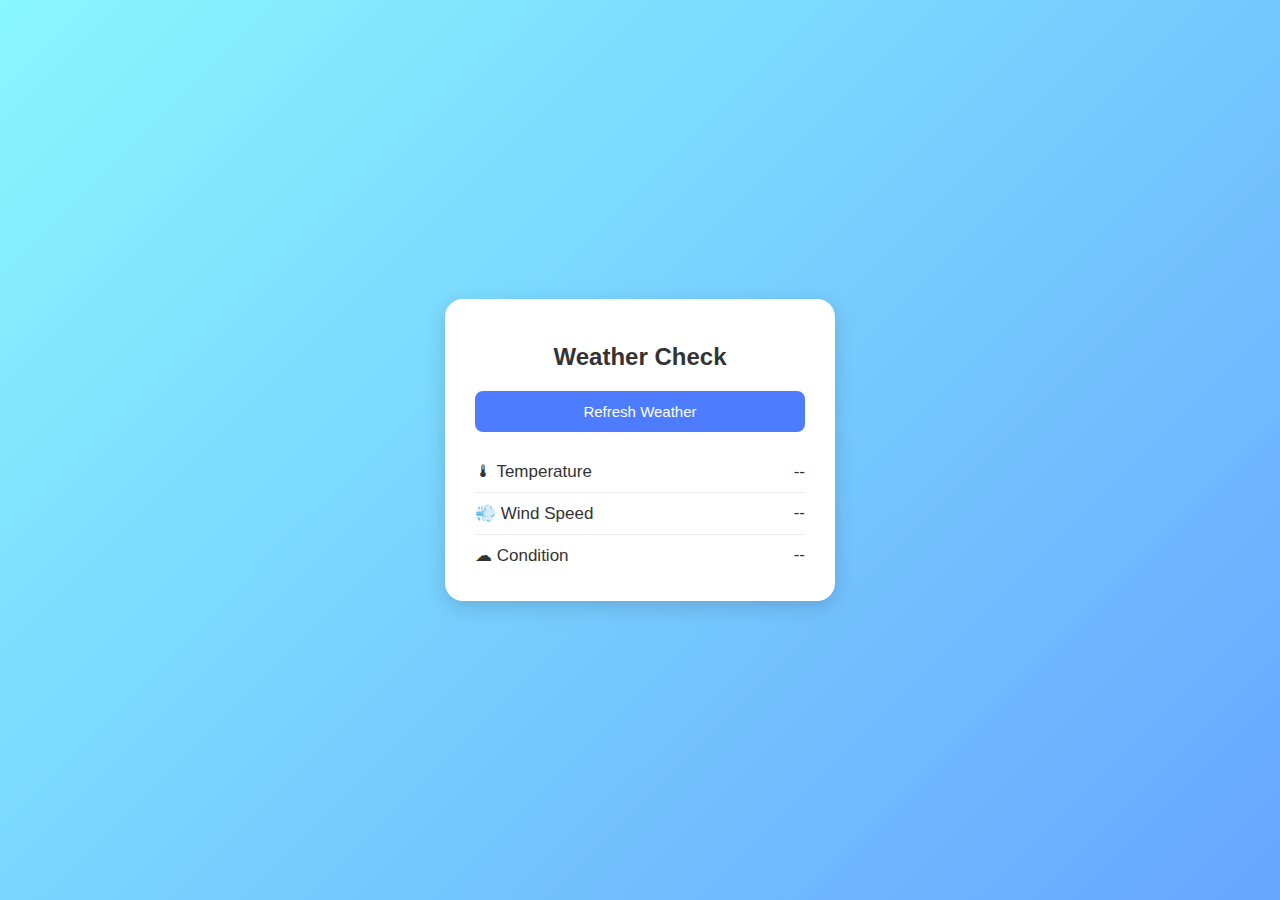
<file: Assignment-1/index.html>
<!DOCTYPE html>
<html lang="en">
<head>
  <meta charset="UTF-8" />
  <meta name="viewport" content="width=device-width, initial-scale=1.0" />
  <title>Weather App</title>
  <link rel="stylesheet" href="style.css" />
</head>

<body>
  <div class="card">
    <h2>Weather Check</h2>

    <button id="btn">Refresh Weather</button>

    <div id="result" class="info">
      <div class="row">
        <span>🌡 Temperature</span>
        <span id="temp">--</span> 
      </div>

      <div class="row">
        <span>💨 Wind Speed</span>
        <span id="wind">--</span>
      </div>

      <div class="row">
        <span>☁ Condition</span>
        <span id="code">--</span>
      </div>
    </div>
  </div>

  <script src="script.js"></script>
</body>
</html>
</file>
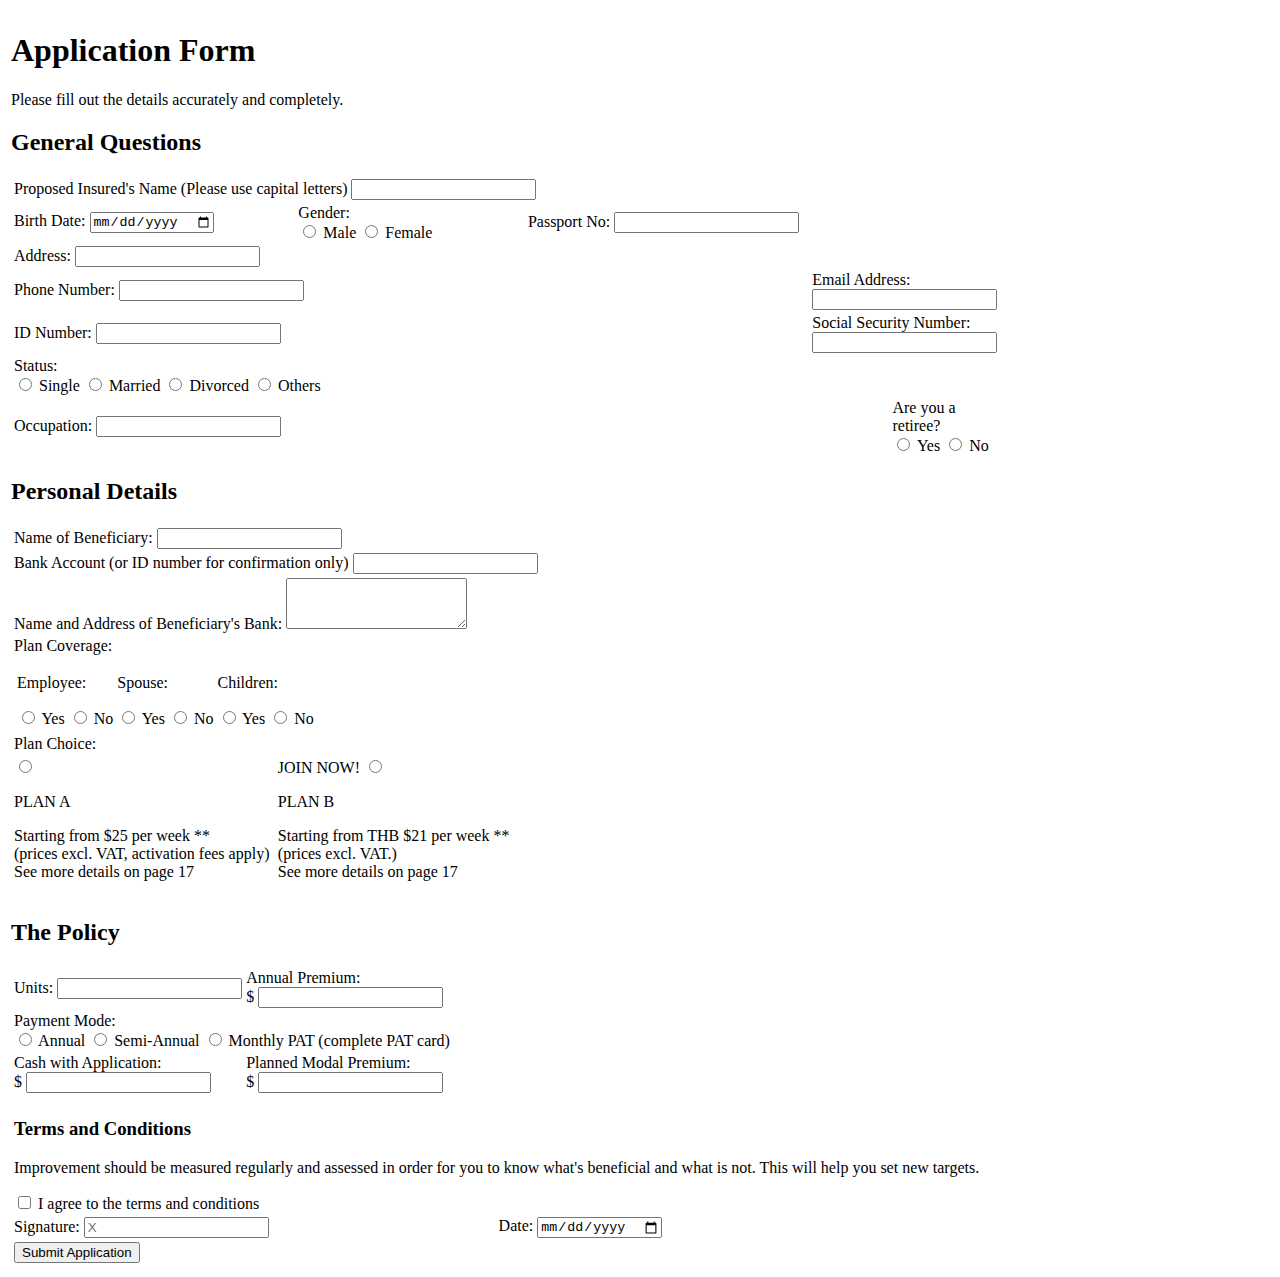
<file: Tasks/Task 1 - Application Form/Abhiraj Singh - G30 FSD/index.html>
<!DOCTYPE html>
<html lang="en">
  <head>
    <meta charset="UTF-8" />
    <meta name="viewport" content="width=device-width, initial-scale=1.0" />
    <title>Application Form - Table Layout</title>

    <link
      href="https://fonts.googleapis.com/css2?family=Inter:wght@400;500;600;700&display=swap"
      rel="stylesheet"
    />
  </head>
  <body>
    <!-- Main Form Container -->
    <table class="form-container">
      <tr>
        <td>
          <!-- Form Header -->
          <div class="form-header">
            <h1>Application Form</h1>
            <p>Please fill out the details accurately and completely.</p>
          </div>

          <form action="#" method="POST">
            <!-- Section 1: General Questions -->
            <div class="section-header">
              <h2>General Questions</h2>
            </div>
            <table class="form-section">
              <!-- Row 1: Name -->
              <tr>
                <td colspan="6">
                  <label for="name"
                    >Proposed Insured's Name
                    <span>(Please use capital letters)</span></label
                  >
                  <input type="text" id="name" name="name" />
                </td>
              </tr>
              <!-- Row 2: DOB, Gender, Passport -->
              <tr>
                <td style="width: 33.33%">
                  <label for="dob">Birth Date:</label>
                  <input type="date" id="dob" name="dob" />
                </td>
                <td style="width: 33.33%; padding-left: 20px">
                  <label class="label">Gender:</label>
                  <div class="radio-group">
                    <label>
                      <input type="radio" name="gender" value="male" />
                      Male
                    </label>
                    <label>
                      <input type="radio" name="gender" value="female" />
                      Female
                    </label>
                  </div>
                </td>
                <td style="width: 33.33%">
                  <label for="passport">Passport No:</label>
                  <input type="text" id="passport" name="passport" />
                </td>
              </tr>
              <!-- Row 3: Address -->
              <tr>
                <td colspan="6">
                  <label for="address">Address:</label>
                  <input type="text" id="address" name="address" />
                </td>
              </tr>
              <!-- Row 4: Phone, Email -->
              <tr>
                <td colspan="3" style="width: 50%">
                  <label for="phone">Phone Number:</label>
                  <input type="tel" id="phone" name="phone" />
                </td>
                <td colspan="3" style="width: 50%">
                  <label for="email">Email Address:</label>
                  <input type="email" id="email" name="email" />
                </td>
              </tr>
              <!-- Row 5: ID, SSN -->
              <tr>
                <td colspan="3" style="width: 50%">
                  <label for="id_number">ID Number:</label>
                  <input type="text" id="id_number" name="id_number" />
                </td>
                <td colspan="3" style="width: 50%">
                  <label for="ssn">Social Security Number:</label>
                  <input type="text" id="ssn" name="ssn" />
                </td>
              </tr>
              <!-- Row 6: Status -->
              <tr>
                <td colspan="6">
                  <label class="label">Status:</label>
                  <div class="radio-group">
                    <label>
                      <input type="radio" name="status" value="single" />
                      Single
                    </label>
                    <label>
                      <input type="radio" name="status" value="married" />
                      Married
                    </label>
                    <label>
                      <input type="radio" name="status" value="divorced" />
                      Divorced
                    </label>
                    <label>
                      <input type="radio" name="status" value="others" />
                      Others
                    </label>
                  </div>
                </td>
              </tr>
              <!-- Row 7: Occupation, Retiree -->
              <tr>
                <td colspan="4" style="width: 66.66%">
                  <label for="occupation">Occupation:</label>
                  <input type="text" id="occupation" name="occupation" />
                </td>
                <td colspan="2" style="width: 33.33%; padding-left: 20px">
                  <label class="label">Are you a retiree?</label>
                  <div class="radio-group">
                    <label>
                      <input type="radio" name="retiree" value="yes" />
                      Yes
                    </label>
                    <label>
                      <input type="radio" name="retiree" value="no" />
                      No
                    </label>
                  </div>
                </td>
              </tr>
            </table>

            <!-- Section 2: Personal Details -->
            <div class="section-header">
              <h2>Personal Details</h2>
            </div>
            <table class="form-section">
              <!-- Row 1: Beneficiary Name -->
              <tr>
                <td colspan="2">
                  <label for="beneficiary_name">Name of Beneficiary:</label>
                  <input
                    type="text"
                    id="beneficiary_name"
                    name="beneficiary_name"
                  />
                </td>
              </tr>
              <!-- Row 2: Bank Account -->
              <tr>
                <td colspan="2">
                  <label for="bank_account"
                    >Bank Account
                    <span>(or ID number for confirmation only)</span></label
                  >
                  <input
                    type="text"
                    id="bank_account"
                    name="bank_account"
                  />
                </td>
              </tr>
              <!-- Row 3: Bank Address -->
              <tr>
                <td colspan="2">
                  <label for="bank_address"
                    >Name and Address of Beneficiary's Bank:</label
                  >
                  <textarea
                    id="bank_address"
                    name="bank_address"
                    rows="3"
                  ></textarea>
                </td>
              </tr>
              <!-- Row 4: Plan Coverage -->
              <tr>
                <td colspan="2">
                  <label class="label">Plan Coverage:</label>
                  <table class="coverage-table">
                    <tr>
                      <td style="width: 33.33%">
                        <p class="label">Employee:</p>
                        <div class="radio-group">
                          <label>
                            <input
                              type="radio"
                              name="coverage_employee"
                              value="yes"
                            />
                            Yes
                          </label>
                          <label>
                            <input
                              type="radio"
                              name="coverage_employee"
                              value="no"
                            />
                            No
                          </label>
                        </div>
                      </td>
                      <td style="width: 33.33%">
                        <p class="label">Spouse:</p>
                        <div class="radio-group">
                          <label>
                            <input
                              type="radio"
                              name="coverage_spouse"
                              value="yes"
                            />
                            Yes
                          </label>
                          <label>
                            <input
                              type="radio"
                              name="coverage_spouse"
                              value="no"
                            />
                            No
                          </label>
                        </div>
                      </td>
                      <td style="width: 33.33%">
                        <p class="label">Children:</p>
                        <div class="radio-group">
                          <label>
                            <input
                              type="radio"
                              name="coverage_children"
                              value="yes"
                            />
                            Yes
                          </label>
                          <label>
                            <input
                              type="radio"
                              name="coverage_children"
                              value="no"
                            />
                            No
                          </label>
                        </div>
                      </td>
                    </tr>
                  </table>
                </td>
              </tr>
              <!-- Row 5: Plan Choice -->
              <tr>
                <td colspan="2">
                  <label class="label">Plan Choice:</label>
                </td>
              </tr>
              <tr>
                <td style="width: 50%">
                  <label class="plan-card">
                    <input type="radio" name="plan_choice" value="A" />
                    <div class="plan-card-content">
                      <p class="plan-card-title">PLAN A</p>
                      <p class="plan-card-details">
                        Starting from $25 per week ** <br />
                        (prices excl. VAT, activation fees apply) <br />
                        See more details on page 17
                      </p>
                    </div>
                  </label>
                </td>
                <td style="width: 50%">
                  <label class="plan-card">
                    <span class="plan-card-join">JOIN NOW!</span>
                    <input type="radio" name="plan_choice" value="B" />
                    <div class="plan-card-content">
                      <p class="plan-card-title">PLAN B</p>
                      <p class="plan-card-details">
                        Starting from THB $21 per week ** <br />
                        (prices excl. VAT.) <br />
                        See more details on page 17
                      </p>
                    </div>
                  </label>
                </td>
              </tr>
            </table>

            <!-- Section 3: The Policy -->
            <div class="section-header">
              <h2>The Policy</h2>
            </div>
            <table class="form-section">
              <!-- Row 1: Units, Annual Premium -->
              <tr>
                <td style="width: 50%">
                  <label for="units">Units:</label>
                  <input type="text" id="units" name="units" />
                </td>
                <td style="width: 50%">
                  <label for="annual_premium">Annual Premium:</label>
                  <div class="currency-input">
                    <span class="currency-symbol">$</span>
                    <input
                      type="text"
                      id="annual_premium"
                      name="annual_premium"
                    />
                  </div>
                </td>
              </tr>
              <!-- Row 2: Payment Mode -->
              <tr>
                <td colspan="2">
                  <label class="label">Payment Mode:</label>
                  <div class="radio-group">
                    <label>
                      <input type="radio" name="payment_mode" value="annual" />
                      Annual
                    </label>
                    <label>
                      <input
                        type="radio"
                        name="payment_mode"
                        value="semi-annual"
                      />
                      Semi-Annual
                    </label>
                    <label>
                      <input
                        type="radio"
                        name="payment_mode"
                        value="monthly-pat"
                      />
                      Monthly PAT (complete PAT card)
                    </label>
                  </div>
                </td>
              </tr>
              <!-- Row 3: Cash, Modal Premium -->
              <tr>
                <td style="width: 50%">
                  <label for="cash_application">Cash with Application:</label>
                  <div class="currency-input">
                    <span class="currency-symbol">$</span>
                    <input
                      type="text"
                      id="cash_application"
                      name="cash_application"
                    />
                  </div>
                </td>
                <td style="width: 50%">
                  <label for="modal_premium">Planned Modal Premium:</label>
                  <div class="currency-input">
                    <span class="currency-symbol">$</span>
                    <input
                      type="text"
                      id="modal_premium"
                      name="modal_premium"
                    />
                  </div>
                </td>
              </tr>
            </table>

            <!-- Section 4: Terms and Signature -->
            <table class="form-section">
              <!-- Row 1: Terms -->
              <tr>
                <td colspan="2">
                  <div class="terms-box">
                    <h3>Terms and Conditions</h3>
                    <p>
                      Improvement should be measured regularly and assessed in
                      order for you to know what's beneficial and what is not.
                      This will help you set new targets.
                    </p>
                    <div class="terms-agree">
                      <label>
                        <input
                          type="checkbox"
                          id="terms"
                          name="terms"
                        />
                        I agree to the terms and conditions
                      </label>
                    </div>
                  </div>
                </td>
              </tr>
              <!-- Row 2: Signature, Date -->
              <tr>
                <td style="width: 50%">
                  <label for="signature">Signature:</label>
                  <input
                    type="text"
                    id="signature"
                    name="signature"
                    placeholder="X"
                    class="signature"
                  />
                </td>
                <td style="width: 50%">
                  <label for="sig_date">Date:</label>
                  <input type="date" id="sig_date" name="sig_date" />
                </td>
              </tr>
              <!-- Row 3: Submit -->
              <tr>
                <td colspan="2" class="submit-cell">
                  <button type="submit" class="submit-button">
                    Submit Application
                  </button>
                </td>
              </tr>
            </table>
          </form>
        </td>
      </tr>
    </table>
  </body>
</html>
</file>
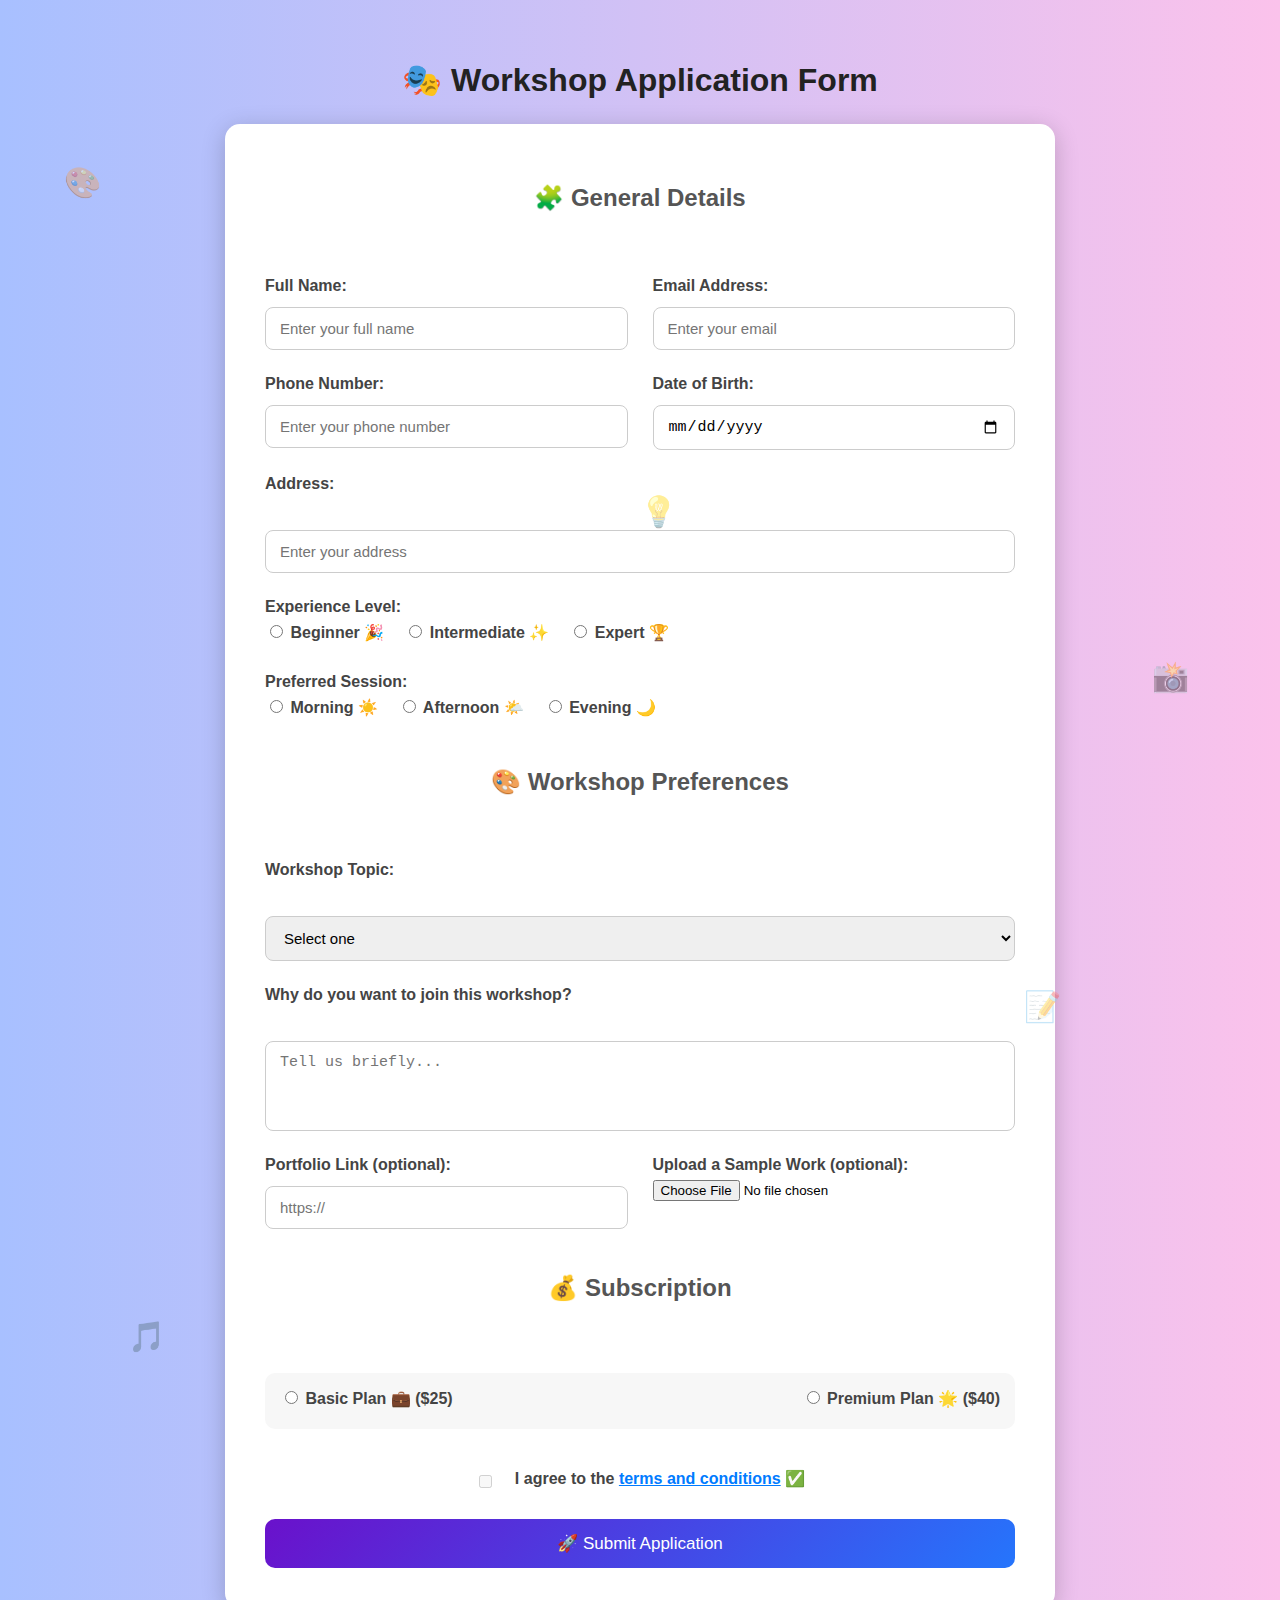
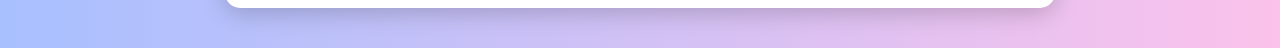
<file: Tasks/Task 1 - Application Form/chandu -G30 FSD/index.html>
<!DOCTYPE html>
<html lang="en">

<head>
    <meta charset="UTF-8">
    <meta name="viewport" content="width=device-width, initial-scale=1.0">
    <title>Creative Workshop Application</title>
    <link rel="stylesheet" href="style.css">
</head>

<body>

    <div class="floating-icons">
        <span>🎨</span>
        <span>📸</span>
        <span>🎵</span>
        <span>📝</span>
        <span>💡</span>
    </div>

    <h1>🎭 Workshop Application Form</h1>

    <form action="submit.html" method="get" class="application-form">

        <h2>🧩 General Details</h2>
        <div class="grid-two">
            <div>
                <label>Full Name:</label>
                <input type="text" placeholder="Enter your full name" required>
            </div>
            <div>
                <label>Email Address:</label>
                <input type="email" placeholder="Enter your email" required>
            </div>
        </div>

        <div class="grid-two">
            <div>
                <label>Phone Number:</label>
                <input type="text" placeholder="Enter your phone number" required>
            </div>
            <div>
                <label>Date of Birth:</label>
                <input type="date" required>
            </div>
        </div>

        <label>Address:</label>
        <input type="text" placeholder="Enter your address" required>

        <div class="grid-vertical">
            <div>
                <label>Experience Level:</label>
                <div class="flex-row">
                    <label><input type="radio" name="level"> Beginner 🎉</label>
                    <label><input type="radio" name="level"> Intermediate ✨</label>
                    <label><input type="radio" name="level"> Expert 🏆</label>
                </div>
            </div>

            <div>
                <label>Preferred Session:</label>
                <div class="flex-row">
                    <label><input type="radio" name="session"> Morning ☀️</label>
                    <label><input type="radio" name="session"> Afternoon 🌤️</label>
                    <label><input type="radio" name="session"> Evening 🌙</label>
                </div>
            </div>
        </div>

        <h2>🎨 Workshop Preferences</h2>
        <label>Workshop Topic:</label>
        <select required>
            <option>Select one</option>
            <option>Painting & Illustration</option>
            <option>Photography</option>
            <option>Creative Writing</option>
            <option>Digital Art</option>
            <option>Music & Sound Design</option>
        </select>

        <label>Why do you want to join this workshop?</label>
        <textarea placeholder="Tell us briefly..." required></textarea>

        <div class="grid-two">
            <div>
                <label>Portfolio Link (optional):</label>
                <input type="text" placeholder="https://">
            </div>
            <div>
                <label>Upload a Sample Work (optional):</label>
                <input type="file">
            </div>
        </div>

        <h2>💰 Subscription</h2>
        <div class="flex-row plan">
            <label><input type="radio" name="plan"> Basic Plan 💼 ($25)</label>
            <label><input type="radio" name="plan"> Premium Plan 🌟 ($40)</label>
        </div>

        <div class="flex-row agree">
            <input type="checkbox" id="agree" disabled>
            <label>I agree to the <a id="openModal">terms and conditions</a> ✅</label>
        </div>

        <button type="submit">🚀 Submit Application</button>
    </form>

    <!-- Modal -->
    <div id="termsModal" class="modal">
        <div class="modal-content">
            <span class="close">&times;</span>
            <h2>🎨 Workshop Terms & Conditions</h2>
            <ul>
                <li>Participants must bring their own art materials unless specified.</li>
                <li>Fees once paid are non-refundable but transferable.</li>
                <li>Workshops are for educational purposes only — no resale or redistribution of materials.</li>
                <li>Respect the creative space and other participants.</li>
                <li>Certificates will be provided only after full participation.</li>
            </ul>
            <p style="text-align:center; margin-top:20px;">
                <button id="agreeBtn" class="agree-btn">✅ I Understand & Agree</button>
            </p>
        </div>
    </div>

    <script>
        const modal = document.getElementById("termsModal");
        const openModal = document.getElementById("openModal");
        const closeModal = document.querySelector(".close");
        const agreeBtn = document.getElementById("agreeBtn");
        const agreeCheckbox = document.getElementById("agree");

        openModal.addEventListener("click", () => {
            modal.style.display = "block";
        });

        closeModal.addEventListener("click", () => {
            modal.style.display = "none";
        });

        window.addEventListener("click", (e) => {
            if (e.target === modal) {
                modal.style.display = "none";
            }
        });

        agreeBtn.addEventListener("click", () => {
            agreeCheckbox.checked = true;
            agreeCheckbox.disabled = false;
            modal.style.display = "none";
        });
    </script>

</body>

</html>
</file>
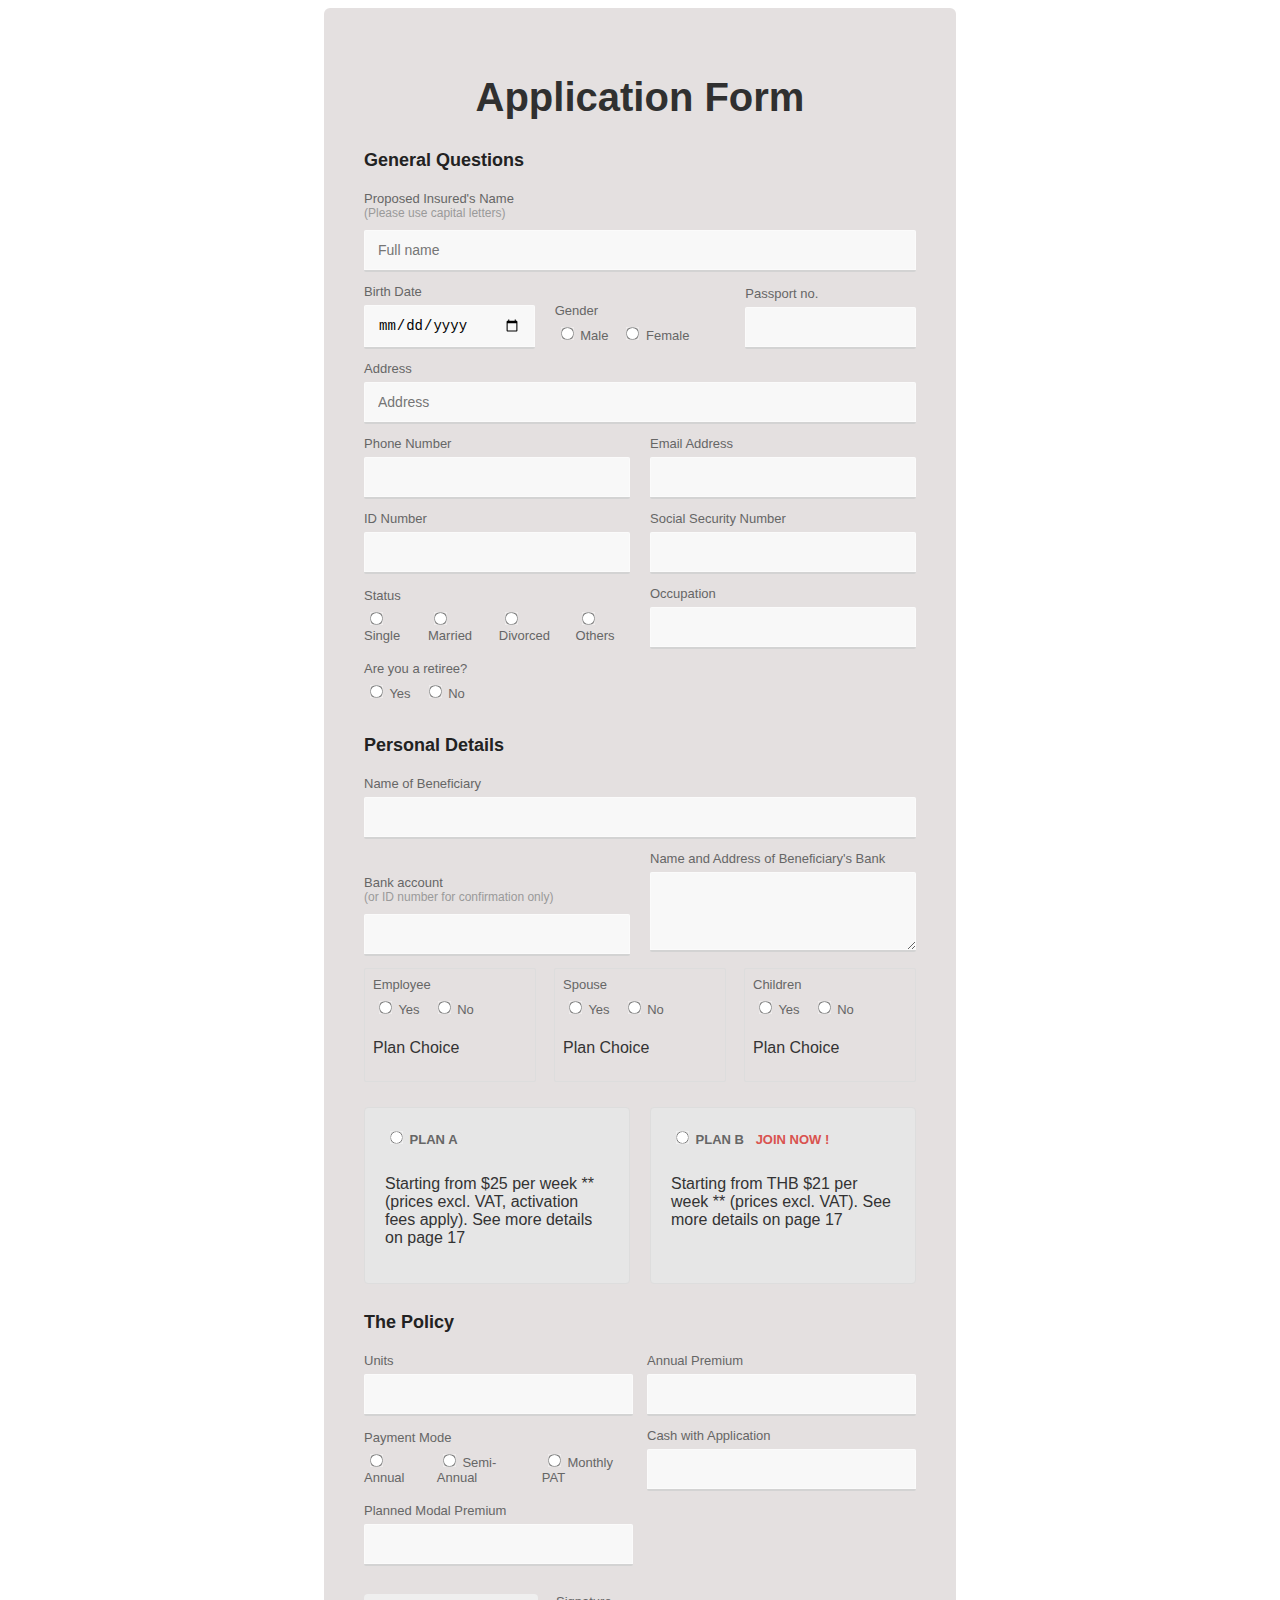
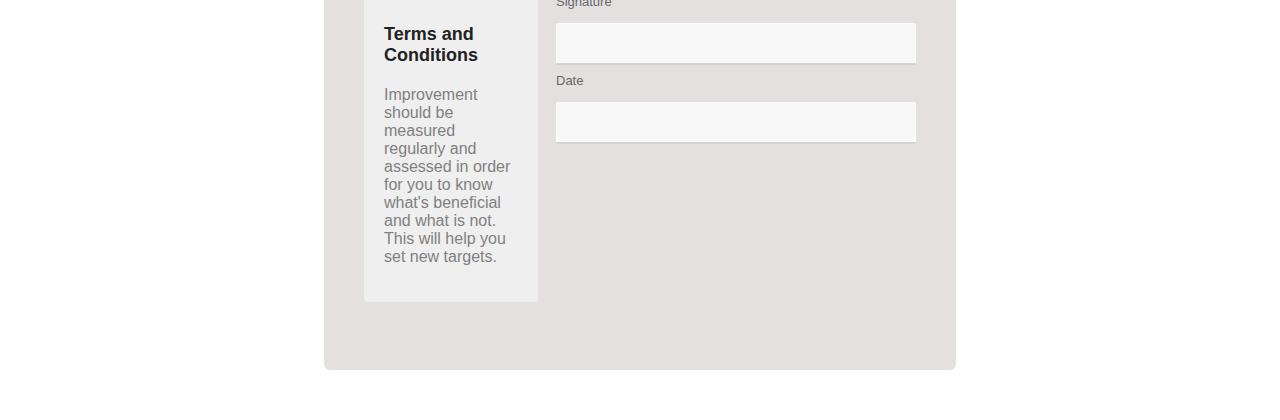
<file: Tasks/Task 1 - Application Form/Dheeraj G30 FSD/index.html>
<!DOCTYPE html>
<html lang="en">
  <head>
    <meta charset="UTF-8" />
    <meta name="viewport" content="width=device-width, initial-scale=1.0" />
    <link rel="stylesheet" href="index.css" />
    <title>Form</title>
  </head>
  <body>
    <div class="container">
      <h1>Application Form</h1>

      <form>
        <div class="General section">
          <h3>General Questions</h3>
          <div class="form-row full">
            <div>
              <label for="insuredName">Proposed Insured's Name</label>
              <div class="extrainfo">(Please use capital letters)</div>
              <input id="insuredName" type="text" placeholder="Full name">
            </div>
          </div>

          <div class="form-row three">
            <div>
              <label for="birthDate">Birth Date</label>
              <input id="birthDate" type="date">
            </div>
            <div>
              <label>Gender</label>
              <div class="inline">
                <label><input type="radio" name="gender"> Male</label>
                <label><input type="radio" name="gender"> Female</label>
              </div>
            </div>
            <div>
              <label for="passport">Passport no.</label>
              <input id="passport" type="text">
            </div>
          </div>

          <div class="form-row full">
            <div>
              <label for="address">Address</label>
              <input id="address" type="text" placeholder="Address">
            </div>
          </div>

          <div class="form-row">
            <div>
              <label for="phone">Phone Number</label>
              <input id="phone" type="text">
            </div>
            <div>
              <label for="email">Email Address</label>
              <input id="email" type="email">
            </div>
          </div>

          <div class="form-row">
            <div>
              <label for="idNumber">ID Number</label>
              <input id="idNumber" type="text">
            </div>
            <div>
              <label for="ssn">Social Security Number</label>
              <input id="ssn" type="text">
            </div>
          </div>

          <div class="form-row">
            <div>
              <label>Status</label>
              <div class="inline">
              <label><input type="radio" name="status"> Single</label>
              <label><input type="radio" name="status"> Married</label>
              <label><input type="radio" name="status"> Divorced</label>
              <label><input type="radio" name="status"> Others</label>
              </div>
            </div>
            <div>
              <label for="occupation">Occupation</label>
              <input id="occupation" type="text">
            </div>
          </div>

          <div class="form-row">
            <div>
              <label>Are you a retiree?</label>
              <div class="inline">
                <label><input type="radio" name="retiree"> Yes</label>
                <label><input type="radio" name="retiree"> No</label>
              </div>
            </div>
          </div>
        </div>

        <div class="Personal section">
          <h3>Personal Details</h3>
          <div class="form-row full">
            <div>
              <label for="benName">Name of Beneficiary</label>
              <input id="benName" type="text">
            </div>
          </div>

          <div class="form-row">
            <div>
              <label for="bankAccount">Bank account</label>
              <div class="extrainfo">(or ID number for confirmation only)</div>
              <input id="bankAccount" type="text">
            </div>
            <div>
              <label for="bankAddr">Name and Address of Beneficiary's Bank</label>
              <textarea id="bankAddr"></textarea>
            </div>
          </div>

          <div class="grid3">
            <div class="box">
              <label>Employee</label>
              <div class="inline"><label><input type="radio" name="employee"> Yes</label><label><input type="radio" name="employee"> No</label></div>
              <p>Plan Choice</p>
            </div>
            <div class="box">
              <label>Spouse</label>
              <div class="inline"><label><input type="radio" name="spouse"> Yes</label><label><input type="radio" name="spouse"> No</label></div>
              <p>Plan Choice</p>
            </div>
            <div class="box">
              <label>Children</label>
              <div class="inline"><label><input type="radio" name="children"> Yes</label><label><input type="radio" name="children"> No</label></div>
              <p>Plan Choice</p>
            </div>
          </div>

          <div class="plan-row">
            <div class="plan">
              <label><input type="radio" name="plan"> PLAN A</label>
              <p>Starting from $25 per week ** (prices excl. VAT, activation fees apply). See more details on page 17</p>
            </div>
            <div class="plan">
              <label><input type="radio" name="plan"> PLAN B <span class="alert">JOIN NOW !</span></label>
              <p>Starting from THB $21 per week ** (prices excl. VAT). See more details on page 17</p>
            </div>
          </div>
        </div>

        <div class="Policy section">
          <h3>The Policy</h3>
          <div class="form-row">
            <div>
              <label for="units">Units</label>
              <input id="units" type="text">
            </div>
            <div>
              <label for="premium">Annual Premium</label>
              <input id="premium" type="text">
            </div>
          </div>

          <div class="form-row">
            <div>
              <label>Payment Mode</label>
              <div class="inline">
                <label><input type="radio" name="paymode"> Annual</label>
                <label><input type="radio" name="paymode"> Semi-Annual</label>
                <label><input type="radio" name="paymode"> Monthly PAT</label>
              </div>
            </div>
            <div>
              <label for="cash">Cash with Application</label>
              <input id="cash" type="text">
            </div>
          </div>
          <div class="form-row">
            <div>
              <label for="modal">Planned Modal Premium</label>
              <input id="modal" type="text">
            </div>
          </div>
        </div>

        <div class="tc section">
          <div class="tcgrid1">
            <h3>Terms and Conditions</h3>
            <p>Improvement should be measured regularly and assessed in order for you to know what's beneficial and what is not. This will help you set new targets.</p>
          </div>
          <div class="tcgrid2">
            <label for="signature">Signature</label>
            <input id="signature" type="text">
            <label for="dateSignature">Date</label>
            <input id="dateSignature" type="text">
          </div>
        </div>

      </form>
    </div>
  </body>
</html>
</file>
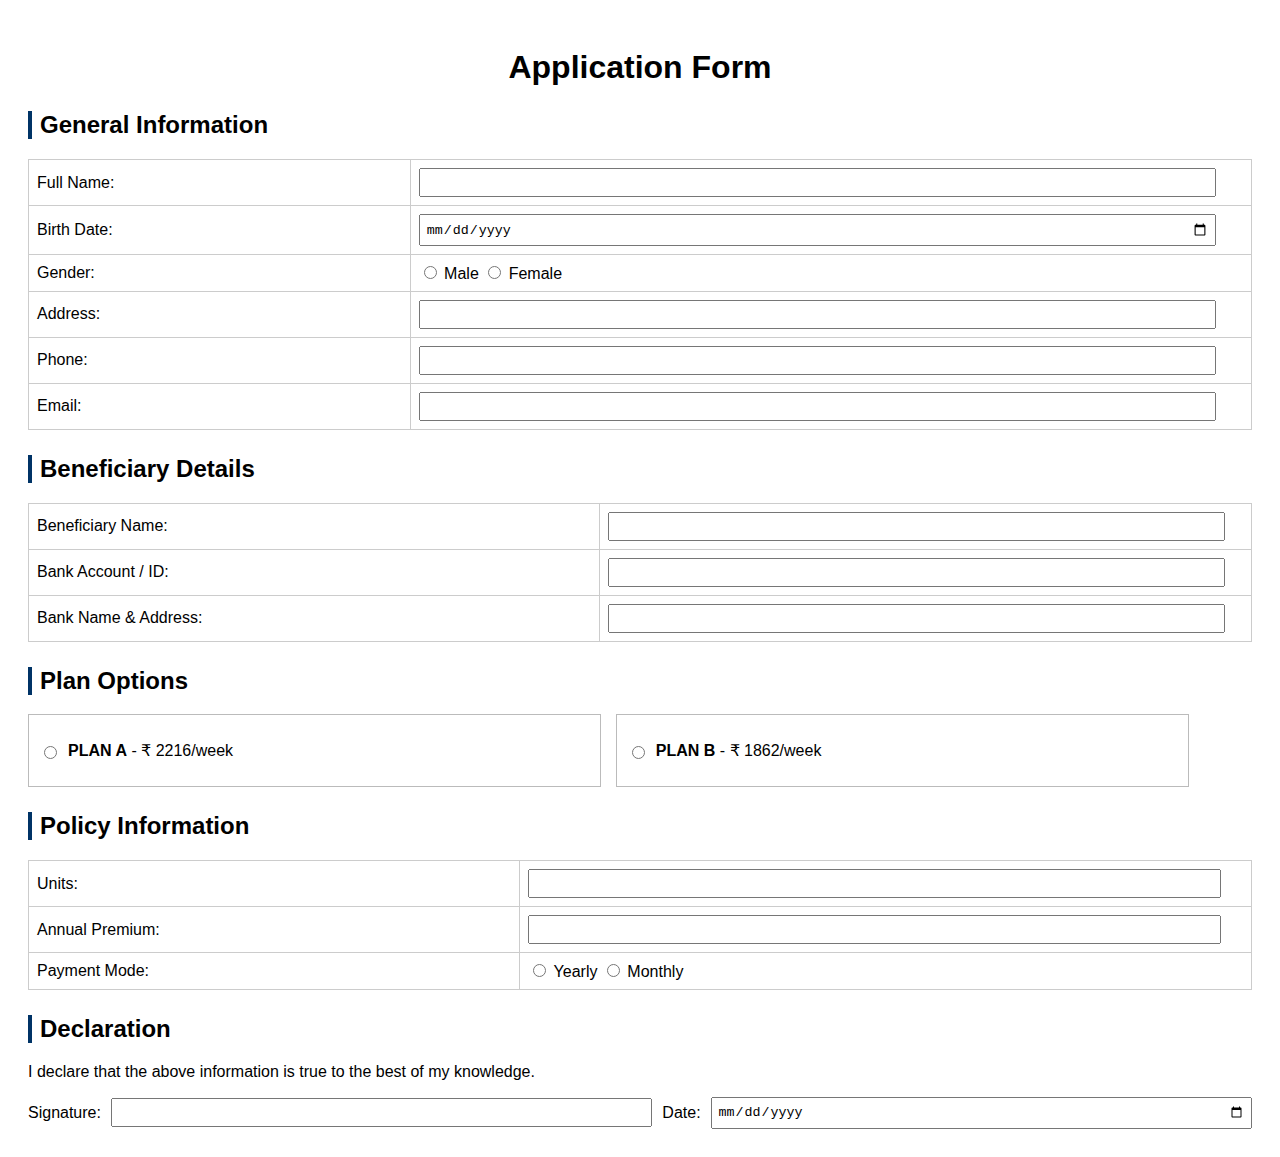
<file: Tasks/Task 1 - Application Form/Santosh - G30 FSD/index.html>
<!DOCTYPE html>
<html lang="en">
<head>
  <meta charset="UTF-8" />
  <meta name="viewport" content="width=device-width, initial-scale=1.0" />
  <title>Application Form</title>
  <link rel="stylesheet" href="style.css" />
</head>
<body>

  <h1>Application Form</h1>

  <!-- General Information -->
  <h2>General Information</h2>
  <table class="form-table">
    <tr>
      <td>Full Name:</td>
      <td><input type="text"></td>
    </tr>
    <tr>
      <td>Birth Date:</td>
      <td><input type="date"></td>
    </tr>
    <tr>
      <td>Gender:</td>
      <td>
        <label><input type="radio" name="gender"> Male</label>
        <label><input type="radio" name="gender"> Female</label>
      </td>
    </tr>
    <tr>
      <td>Address:</td>
      <td><input type="text"></td>
    </tr>
    <tr>
      <td>Phone:</td>
      <td><input type="text"></td>
    </tr>
    <tr>
      <td>Email:</td>
      <td><input type="email"></td>
    </tr>
  </table>

  <!-- Beneficiary Details -->
  <h2>Beneficiary Details</h2>
  <table class="form-table">
    <tr>
      <td>Beneficiary Name:</td>
      <td><input type="text"></td>
    </tr>
    <tr>
      <td>Bank Account / ID:</td>
      <td><input type="text"></td>
    </tr>
    <tr>
      <td>Bank Name & Address:</td>
      <td><input type="text"></td>
    </tr>
  </table>

  <!-- Plan Selection -->
  <h2>Plan Options</h2>

  <div class="plan-container">
    <div class="plan">
      <input type="radio" name="plan">
      <p><strong>PLAN A</strong> - ₹ 2216/week</p>
    </div>
    <div class="plan">
      <input type="radio" name="plan">
      <p><strong>PLAN B</strong> - ₹ 1862/week</p>
    </div>
  </div>

  <!-- Policy Info -->
  <h2>Policy Information</h2>
  <table class="form-table">
    <tr>
      <td>Units:</td>
      <td><input  type="text"></td>
    </tr>
    <tr>
      <td>Annual Premium:</td>
      <td><input type="text"></td>
    </tr>
    <tr>
      <td>Payment Mode:</td>
      <td>
        <label><input type="radio" name="mode"> Yearly</label>
        <label><input type="radio" name="mode"> Monthly</label>
      </td>
    </tr>
  </table>

  <!-- Signature -->
  <h2>Declaration</h2>
  <p>I declare that the above information is true to the best of my knowledge.</p>

  <div class="sign-area">
    <label>Signature:</label>
    <input type="text">
    <label>Date:</label>
    <input type="date">
  </div>

</body>
</html>
</file>
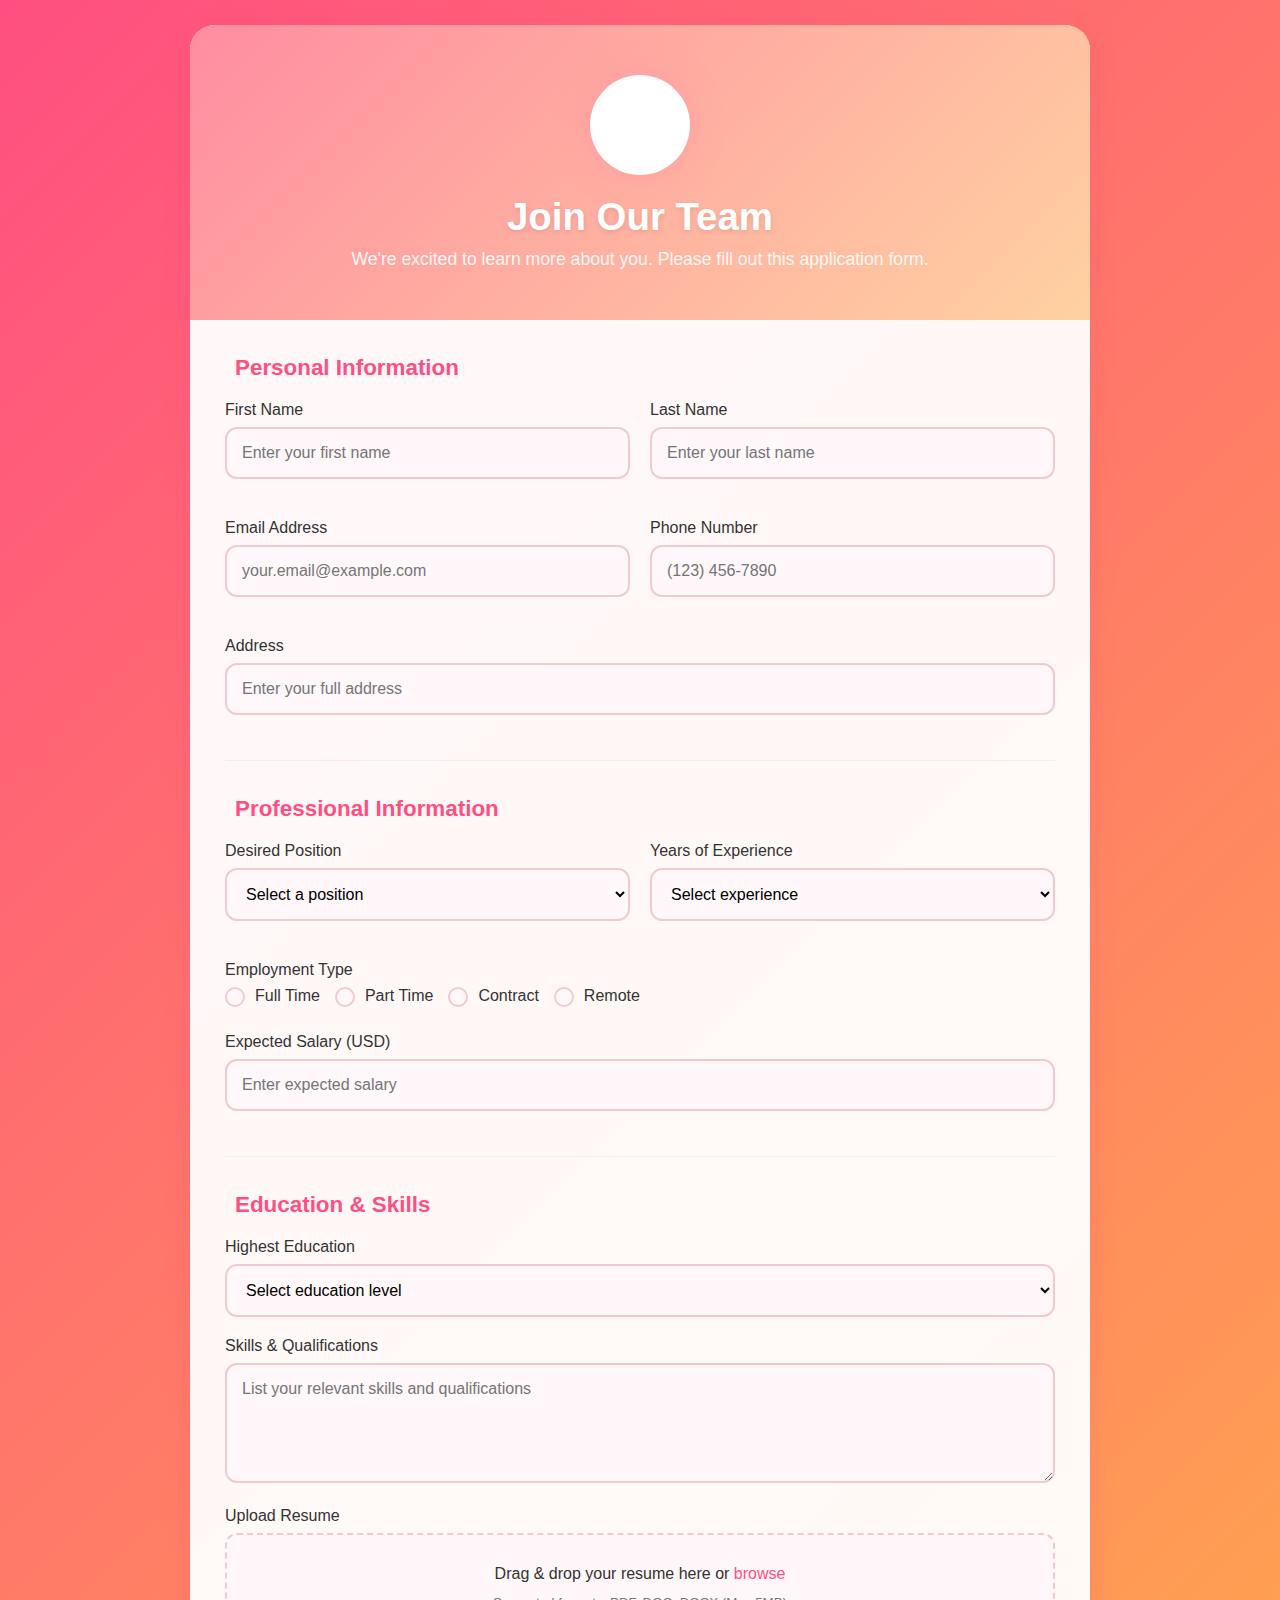
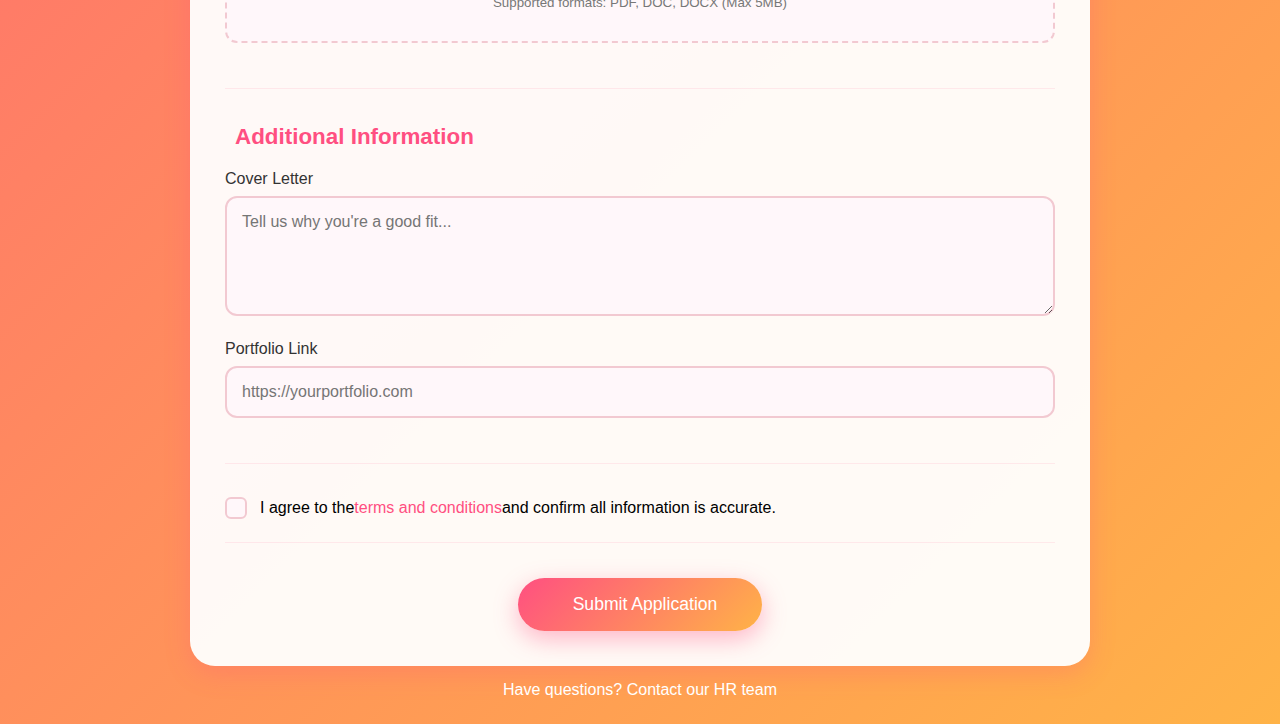
<file: Tasks/Task 1 - Application Form/Swetha - G30 FSD/index.html>
<!DOCTYPE html>
<html lang="en">
<head>
  <meta charset="UTF-8">
  <meta name="viewport" content="width=device-width, initial-scale=1.0">
  <title>Job Application Form</title>
  <link rel="stylesheet" href="style.css">
  </head>
<body>
  <div class="container">
    <div class="form-card">
      <div class="form-header">
        <!-- Logo -->
        <div class="logo">
          <div class="logo-icon">
            <i class="fas fa-briefcase"></i>
          </div>
        </div>
        <h1>Join Our Team</h1>
        <p>We're excited to learn more about you. Please fill out this application form.</p>
      </div>

      <form class="application-form">
        <!-- Personal Information -->
        <div class="form-section">
          <h2><i class="fas fa-user-circle"></i> Personal Information</h2>

          <div class="form-row">
            <div class="input-group">
              <label for="firstName">First Name</label>
              <div class="input-with-icon">
                <input type="text" id="firstName" placeholder="Enter your first name" required>
                <i class="fas fa-user"></i>
              </div>
            </div>

            <div class="input-group">
              <label for="lastName">Last Name</label>
              <div class="input-with-icon">
                <input type="text" id="lastName" placeholder="Enter your last name" required>
                <i class="fas fa-user"></i>
              </div>
            </div>
          </div>

          <div class="form-row">
            <div class="input-group">
              <label for="email">Email Address</label>
              <div class="input-with-icon">
                <input type="email" id="email" placeholder="your.email@example.com" required>
                <i class="fas fa-envelope"></i>
              </div>
            </div>

            <div class="input-group">
              <label for="phone">Phone Number</label>
              <div class="input-with-icon">
                <input type="tel" id="phone" placeholder="(123) 456-7890" required>
                <i class="fas fa-phone"></i>
              </div>
            </div>
          </div>

          <div class="input-group">
            <label for="address">Address</label>
            <div class="input-with-icon">
              <input type="text" id="address" placeholder="Enter your full address">
              <i class="fas fa-home"></i>
            </div>
          </div>
        </div>

        <!-- Professional Info -->
        <div class="form-section">
          <h2><i class="fas fa-briefcase"></i> Professional Information</h2>

          <div class="form-row">
            <div class="input-group">
              <label for="position">Desired Position</label>
              <div class="input-with-icon">
                <select id="position" required>
                  <option value="" disabled selected>Select a position</option>
                  <option>Software Developer</option>
                  <option>UI/UX Designer</option>
                  <option>Project Manager</option>
                  <option>Data Analyst</option>
                  <option>Marketing Specialist</option>
                </select>
                <i class="fas fa-chevron-down"></i>
              </div>
            </div>

            <div class="input-group">
              <label for="experience">Years of Experience</label>
              <div class="input-with-icon">
                <select id="experience" required>
                  <option value="" disabled selected>Select experience</option>
                  <option>0-1 years</option>
                  <option>1-3 years</option>
                  <option>3-5 years</option>
                  <option>5+ years</option>
                </select>
                <i class="fas fa-chevron-down"></i>
              </div>
            </div>
          </div>

          <div class="input-group">
            <label>Employment Type</label>
            <div class="radio-group">
              <label class="radio-option">
                <input type="radio" name="employment" value="full-time">
                <span class="radio-checkmark"></span>Full Time
              </label>
              <label class="radio-option">
                <input type="radio" name="employment" value="part-time">
                <span class="radio-checkmark"></span>Part Time
              </label>
              <label class="radio-option">
                <input type="radio" name="employment" value="contract">
                <span class="radio-checkmark"></span>Contract
              </label>
              <label class="radio-option">
                <input type="radio" name="employment" value="remote">
                <span class="radio-checkmark"></span>Remote
              </label>
            </div>
          </div>

          <div class="input-group">
            <label for="salary">Expected Salary (USD)</label>
            <div class="input-with-icon">
              <input type="number" id="salary" placeholder="Enter expected salary">
              <i class="fas fa-dollar-sign"></i>
            </div>
          </div>
        </div>

        <!-- Education & Skills -->
        <div class="form-section">
          <h2><i class="fas fa-graduation-cap"></i> Education & Skills</h2>

          <div class="input-group">
            <label for="education">Highest Education</label>
            <div class="input-with-icon">
              <select id="education" required>
                <option value="" disabled selected>Select education level</option>
                <option>High School</option>
                <option>Associate Degree</option>
                <option>Bachelor's Degree</option>
                <option>Master's Degree</option>
                <option>PhD</option>
              </select>
              <i class="fas fa-chevron-down"></i>
            </div>
          </div>

          <div class="input-group">
            <label for="skills">Skills & Qualifications</label>
            <textarea id="skills" placeholder="List your relevant skills and qualifications"></textarea>
          </div>

          <div class="input-group">
            <label for="resume">Upload Resume</label>
            <div class="file-upload-area">
              <input type="file" id="resume" accept=".pdf,.doc,.docx">
              <div class="file-upload-content">
                <i class="fas fa-cloud-upload-alt"></i>
                <p>Drag & drop your resume here or <span>browse</span></p>
                <small>Supported formats: PDF, DOC, DOCX (Max 5MB)</small>
              </div>
            </div>
          </div>
        </div>

        <!-- Additional Info -->
        <div class="form-section">
          <h2><i class="fas fa-info-circle"></i> Additional Information</h2>
          <div class="input-group">
            <label for="coverletter">Cover Letter</label>
            <textarea id="coverletter" placeholder="Tell us why you're a good fit..."></textarea>
          </div>
          <div class="input-group">
            <label for="portfolio">Portfolio Link</label>
            <div class="input-with-icon">
              <input type="url" id="portfolio" placeholder="https://yourportfolio.com">
              <i class="fas fa-link"></i>
            </div>
          </div>
        </div>

        <!-- Agreement -->
        <div class="form-section agreement-section">
          <label class="checkbox-option">
            <input type="checkbox" id="agree" required>
            <span class="checkbox-checkmark"></span>
            I agree to the <a href="#">terms and conditions</a> and confirm all information is accurate.
          </label>
        </div>

        <!-- Submit -->
        <div class="form-actions">
          <button type="submit" class="submit-btn">
            <i class="fas fa-paper-plane"></i> Submit Application
          </button>
        </div>
      </form>
    </div>

    <div class="form-footer">
      <p>Have questions? <a href="#">Contact our HR team</a></p>
    </div>
  </div>
</body>
</html>
</file>
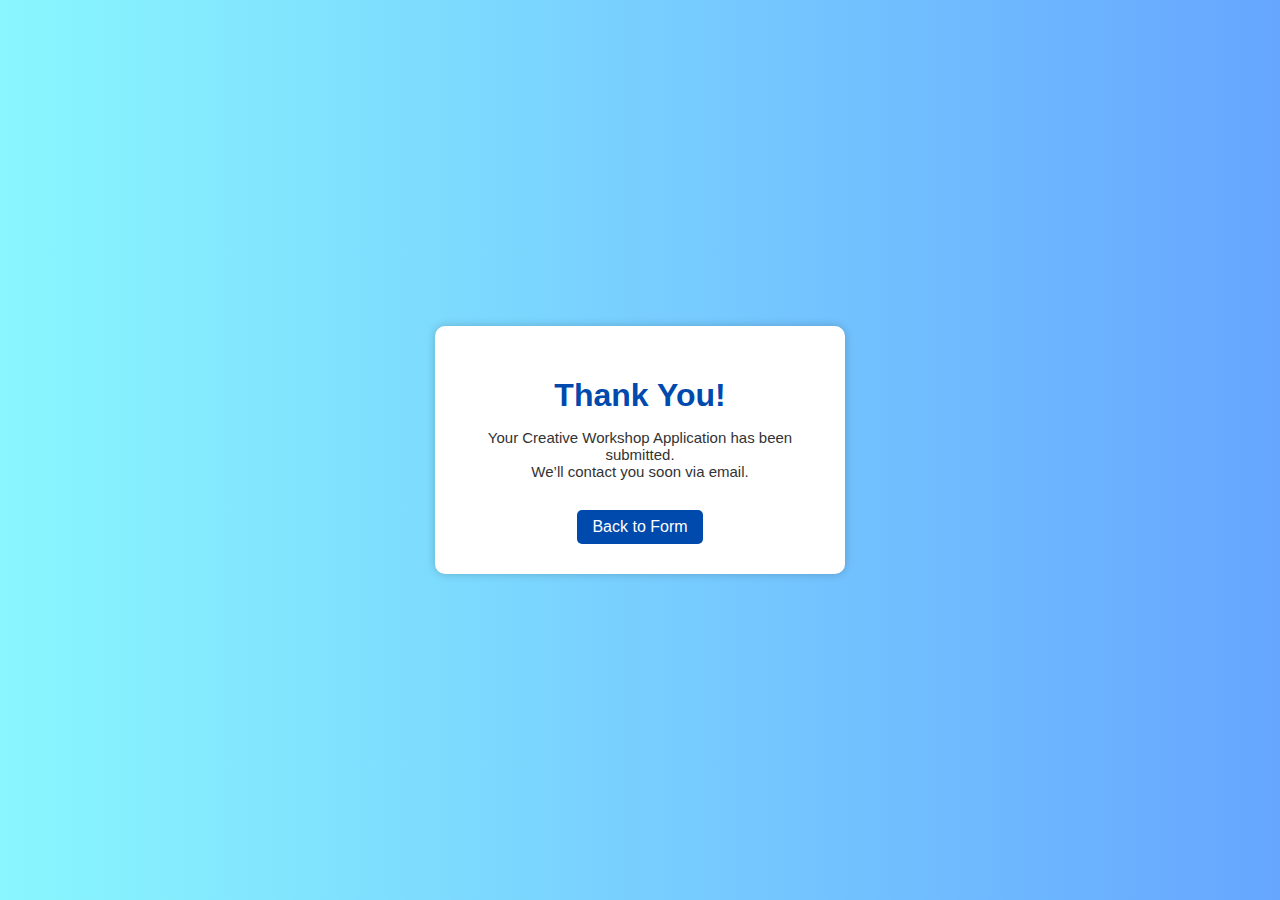
<file: Tasks/Task 1 - Application Form/chandu -G30 FSD/submit.html>
<!DOCTYPE html>
<html lang="en">

<head>
    <meta charset="UTF-8">
    <meta name="viewport" content="width=device-width, initial-scale=1.0">
    <title>Thank You</title>
    <style>
        body {
            font-family: Poppins, sans-serif;
            background: linear-gradient(to right, #89f7fe, #66a6ff);
            display: flex;
            justify-content: center;
            align-items: center;
            height: 100vh;
            margin: 0;
        }
        
        .thankyou-box {
            background: #fff;
            text-align: center;
            padding: 30px;
            border-radius: 10px;
            width: 350px;
            box-shadow: 0 0 10px rgba(0, 0, 0, 0.2);
        }
        
        h1 {
            color: #004aad;
            margin-bottom: 10px;
        }
        
        p {
            color: #333;
            font-size: 15px;
        }
        
        a {
            display: inline-block;
            margin-top: 15px;
            background: #004aad;
            color: #fff;
            padding: 8px 15px;
            border-radius: 5px;
            text-decoration: none;
        }
        
        a:hover {
            background: #0073ff;
        }
    </style>
</head>

<body>
    <div class="thankyou-box">
        <h1>Thank You!</h1>
        <p>Your Creative Workshop Application has been submitted.<br> We’ll contact you soon via email.</p>
        <a href="index.html">Back to Form</a>
    </div>
</body>

</html>
</file>
<file: Assignment-1/style.css>
body {
  margin: 0;
  font-family: "Poppins", sans-serif;
  background: linear-gradient(135deg, #89f7fe, #66a6ff);
  height: 100vh;
  display: flex;
  justify-content: center;
  align-items: center;
}

.card {
  width: 330px;
  background: white;
  padding: 25px 30px;
  border-radius: 18px;
  box-shadow: 0 6px 20px rgba(0,0,0,0.15);
  text-align: center;
}

.card h2 {
  margin-bottom: 20px;
  color: #333;
}

button {
  width: 100%;
  padding: 12px;
  background: #4e7cff;
  color: #fff;
  border: none;
  border-radius: 8px;
  cursor: pointer;
  margin-bottom: 20px;
  font-size: 15px;
}

button:hover {
  background: #3a5fce;
}

.info {
  font-size: 17px;
  color: #333;
}

.row {
  display: flex;
  justify-content: space-between;
  padding: 10px 0;
  border-bottom: 1px solid #ececec;
}

.row:last-child {
  border-bottom: none;
}
</file>
<file: Tasks/Task 1 - Application Form/chandu -G30 FSD/style.css>
body {
    font-family: 'Poppins', sans-serif;
    background: linear-gradient(to right, #a8c0ff, #fbc2eb);
    margin: 0;
    padding: 40px;
    overflow-x: hidden;
    position: relative;
}

h1 {
    text-align: center;
    color: #222;
    margin-bottom: 25px;
    animation: fadeDown 1.2s ease;
}

h2 {
    text-align: center;
    color: #555;
    margin-bottom: 40px;
    animation: bounceIn 1.5s ease;
}

.application-form {
    background: #fff;
    max-width: 750px;
    margin: 0 auto;
    padding: 40px;
    border-radius: 15px;
    box-shadow: 0 5px 25px rgba(0, 0, 0, 0.2);
    display: grid;
    gap: 25px;
    animation: fadeUp 1.2s ease;
}

label {
    font-weight: 600;
    color: #444;
    display: block;
    margin-bottom: 6px;
}

input[type="text"],
input[type="email"],
input[type="date"],
select,
textarea {
    width: 100%;
    padding: 12px 14px;
    margin-top: 6px;
    border: 1px solid #ccc;
    border-radius: 8px;
    font-size: 15px;
    box-sizing: border-box;
    transition: 0.3s ease;
}

input:focus,
select:focus,
textarea:focus {
    border-color: #6a11cb;
    box-shadow: 0 0 8px rgba(106, 17, 203, 0.3);
    transform: scale(1.02);
    outline: none;
}

textarea {
    resize: none;
    height: 90px;
}

.grid-two {
    display: grid;
    grid-template-columns: repeat(auto-fit, minmax(300px, 1fr));
    gap: 25px;
}

.grid-vertical {
    display: grid;
    grid-template-columns: 1fr;
    gap: 25px;
}

.flex-row {
    display: flex;
    flex-wrap: wrap;
    gap: 20px;
    align-items: center;
    margin-top: 6px;
}

button {
    background: linear-gradient(135deg, #6a11cb, #2575fc);
    color: #fff;
    border: none;
    padding: 14px;
    border-radius: 10px;
    font-size: 17px;
    cursor: pointer;
    transition: 0.3s ease;
    animation: pulse 2.5s infinite ease-in-out;
}

button:hover {
    transform: scale(1.05);
    box-shadow: 0 4px 12px rgba(37, 117, 252, 0.3);
}

.plan {
    justify-content: space-between;
    background: #f7f7f7;
    padding: 15px;
    border-radius: 10px;
}

.agree {
    justify-content: center;
    margin-top: 15px;
}

.agree a {
    color: #007bff;
    text-decoration: underline;
    cursor: pointer;
    font-weight: 600;
}

.floating-icons span {
    position: absolute;
    font-size: 30px;
    opacity: 0.4;
    animation: floatIcons 8s linear infinite;
}

.floating-icons span:nth-child(1) {
    top: 10%;
    left: 5%;
    animation-delay: 0s;
}

.floating-icons span:nth-child(2) {
    top: 40%;
    left: 90%;
    animation-delay: 1.5s;
}

.floating-icons span:nth-child(3) {
    top: 80%;
    left: 10%;
    animation-delay: 3s;
}

.floating-icons span:nth-child(4) {
    top: 60%;
    left: 80%;
    animation-delay: 4.5s;
}

.floating-icons span:nth-child(5) {
    top: 30%;
    left: 50%;
    animation-delay: 2s;
}

.modal {
    display: none;
    position: fixed;
    z-index: 100;
    left: 0;
    top: 0;
    width: 100%;
    height: 100%;
    background-color: rgba(0, 0, 0, 0.6);
    animation: fadeIn 0.3s ease-in-out;
}

.modal-content {
    background: #ffffff;
    border-radius: 15px;
    width: 80%;
    max-width: 600px;
    margin: 10% auto;
    padding: 30px;
    box-shadow: 0 5px 25px rgba(0, 0, 0, 0.3);
    animation: slideUp 0.4s ease;
    position: relative;
}

.modal-content h2 {
    text-align: center;
    margin-bottom: 20px;
    color: #444;
}

.modal-content ul {
    padding-left: 20px;
    color: #555;
    line-height: 1.8;
}

.close {
    position: absolute;
    right: 15px;
    top: 10px;
    font-size: 24px;
    cursor: pointer;
    color: #999;
}

.close:hover {
    color: #000;
}

.agree-btn {
    background: linear-gradient(135deg, #6a11cb, #2575fc);
    color: white;
    border: none;
    padding: 10px 20px;
    border-radius: 8px;
    cursor: pointer;
    font-size: 15px;
    transition: 0.3s ease;
}

.agree-btn:hover {
    transform: scale(1.05);
    box-shadow: 0 4px 12px rgba(37, 117, 252, 0.3);
}

@keyframes fadeUp {
    from {
        opacity: 0;
        transform: translateY(30px);
    }
    to {
        opacity: 1;
        transform: translateY(0);
    }
}

@keyframes fadeDown {
    from {
        opacity: 0;
        transform: translateY(-20px);
    }
    to {
        opacity: 1;
        transform: translateY(0);
    }
}

@keyframes pulse {
    0%,
    100% {
        transform: scale(1);
    }
    50% {
        transform: scale(1.05);
    }
}

@keyframes bounceIn {
    0% {
        transform: scale(0.8);
        opacity: 0;
    }
    60% {
        transform: scale(1.05);
        opacity: 1;
    }
    100% {
        transform: scale(1);
    }
}

@keyframes floatIcons {
    0% {
        transform: translateY(0) rotate(0deg);
        opacity: 0.3;
    }
    50% {
        transform: translateY(-20px) rotate(10deg);
        opacity: 0.5;
    }
    100% {
        transform: translateY(0) rotate(0deg);
        opacity: 0.3;
    }
}

@keyframes slideUp {
    from {
        transform: translateY(60px);
        opacity: 0;
    }
    to {
        transform: translateY(0);
        opacity: 1;
    }
}

@keyframes fadeIn {
    from {
        opacity: 0;
    }
    to {
        opacity: 1;
    }
}
</file>
<file: Tasks/Task 1 - Application Form/Dheeraj G30 FSD/index.css>
.container {
  width: 50%;
  background-color: rgb(228, 224, 224);
  margin: 0 auto;
  margin-bottom: 50px;
  padding: 40px;
  border-radius: 6px;
}

h1 {
  font-size: 40px;
  text-align: center;
  margin-bottom: 30px;
  color: #303030;
}


* {
  box-sizing: border-box;
}
body {
  font-family: "Segoe UI", Tahoma, Geneva, Verdana, sans-serif;
  color: #333;
  background: #fff;
}

form {
  max-width: 1100px;
  margin: 0 auto;
}

h3 {
  margin: 10px 0 20px;
  font-size: 18px;
  color: #222;
}

.form-row {
  display: grid;
  grid-template-columns: 1fr 1fr;
  gap: 20px;
  margin-bottom: 12px;
  align-items: end;
}
.form-row.full {
  grid-template-columns: 1fr;
}
.form-row.three {
  grid-template-columns: 1fr 1fr 1fr;
}

label {
  display: block;
  font-size: 13px;
  color: #666;
  margin-bottom: 6px;
}
.extrainfo {
  color: #a6a6a6;
  font-size: 12px;
  margin-top: -6px;
  margin-bottom: 10px;
}

input[type="text"],
input[type="date"],
input[type="email"],
textarea {
  width: 100%;
  padding: 12px 14px;
  border: none;
  background: #f8f8f8;
  border-bottom: 2px solid #d3d3d3;
  border-radius: 2px;
  outline: none;
  font-size: 14px;
}
.section {
  margin-bottom: 28px;
}


.container input,
.container textarea {
  box-shadow: inset 0 0 0 1px rgba(255, 255, 255, 0.4);
}
.container .extrainfo {
  color: #9a9a9a;
}

label {
  font-weight: 500;
}

textarea {
  min-height: 80px;
  resize: vertical;
}

input[type="text"]:focus,
textarea:focus,
input[type="date"]:focus {
  border-bottom-color: #999;
}

.inline {
  display: inline-flex;
  align-items: center;
  gap: 12px;
}
.inline input[type="radio"] {
  transform: scale(1.02);
  margin-left: 6px;
}


.plan-row {
  display: grid;
  grid-template-columns: 1fr 1fr;
  gap: 20px;
  margin: 25px 0;
}
.plan {
  background: #e6e6e6;
  padding: 20px;
  border-radius: 4px;
  border: 1px solid #ddd;
  min-height: 110px;
}
.plan label {
  font-weight: 600;
  display: inline-block;
  margin-bottom: 12px;
}
.alert {
  color: #d9534f;
  font-weight: 700;
  margin-left: 8px;
}


.Policy .form-row {
  gap: 14px;
}

.tc {
  display: grid;
  grid-template-columns: 1fr 360px;
  gap: 18px;
  margin-top: 20px;
}
.tcgrid1 {
  background: #efefef;
  padding: 20px;
  border-radius: 4px;
  color: #808080;
}
.tcgrid2 {
  display: flex;
  flex-direction: column;
  gap: 8px;
}
.tcgrid2 input {
  width: 100%;
}


.grid3 {
  display: grid;
  grid-template-columns: repeat(3, 1fr);
  gap: 18px;
}

h3 {
  font-weight: 600;
}
.extrainfo {
  font-size: 12px;
  color: #9a9a9a;
}
.grid3 .box {
  background: transparent;
  padding: 8px;
  border: 1px solid #ddd;
  border-radius: 2px;
}


@media (max-width: 900px) {
  .form-row {
    grid-template-columns: 1fr;
  }
  .plan-row {
    grid-template-columns: 1fr;
  }
  .tc {
    grid-template-columns: 1fr;
  }
  .grid3 {
    grid-template-columns: 1fr;
  }
}

.section {
  margin-bottom: 28px;
}
</file>
<file: Tasks/Task 1 - Application Form/Santosh - G30 FSD/style.css>
body {
  font-family: Arial, sans-serif;
  padding: 20px;
}

h1 {
  text-align: center;
  margin-bottom: 20px;
}

h2 {
  margin-top: 25px;
  border-left: 4px solid #003366;
  padding-left: 8px;
}

.form-table {
  width: 100%;
  border-collapse: collapse;
  margin-top: 10px;
}

.form-table td {
  padding: 8px;
  border: 1px solid #ccc;
}

input[type="text"], input[type="date"], input[type="email"] {
  width: 95%;
  padding: 5px;
}

.plan-container {
  display: flex;
  gap: 15px;
  margin-top: 10px;
}

.plan {
  border: 1px solid #bbb;
  padding: 10px;
  width: 45%;
  display: flex;
  align-items: center;
  gap: 8px;
}

.sign-area {
  display: flex;
  align-items: center;
  gap: 10px;
  margin-top: 15px;
}
</file>
<file: Tasks/Task 1 - Application Form/Swetha - G30 FSD/style.css>
:root {
  --primary: #ff4f81;
  --secondary: #ffb347;
  --gradient: linear-gradient(135deg, #ff4f81 0%, #ffb347 100%);
  --gradient-light: linear-gradient(135deg, #ff8da1 0%, #ffd1a1 100%);
  --white: #fff;
  --text: #333;
  --border: #f2c9d1;
  --bg: #fff7fa;
  --shadow: 0 8px 25px rgba(255, 79, 129, 0.25);
}

* {
  margin: 0;
  padding: 0;
  box-sizing: border-box;
}

/* Page */
body {
  background: var(--gradient);
  min-height: 100vh;
  display: flex;
  justify-content: center;
  align-items: center;
  padding: 25px;
  font-family: 'Poppins', sans-serif;
}

/* Container */
.container {
  max-width: 900px;
  width: 100%;
}

/* Card */
.form-card {
  background: rgba(255, 255, 255, 0.95);
  border-radius: 25px;
  box-shadow: var(--shadow);
  overflow: hidden;
}

/* Header */
.form-header {
  background: var(--gradient-light);
  text-align: center;
  color: var(--white);
  padding: 50px 30px;
}

/* Logo */
.logo {
  display: flex;
  justify-content: center;
  align-items: center;
  margin-bottom: 20px;
}

.logo-icon {
  width: 100px;
  height: 100px;
  border-radius: 50%;
  border: 4px solid rgba(255, 255, 255, 0.7);
  box-shadow: 0 0 30px rgba(255, 143, 167, 0.5);
  animation: glow 3s infinite ease-in-out;
  display: flex;
  align-items: center;
  justify-content: center;
  background: var(--white);
}

.logo-icon i {
  font-size: 2.5rem;
  color: var(--primary);
}

/* Logo Animation */
@keyframes glow {
  0% { transform: scale(1); box-shadow: 0 0 20px rgba(255, 143, 167, 0.4); }
  50% { transform: scale(1.05); box-shadow: 0 0 35px rgba(255, 179, 199, 0.7); }
  100% { transform: scale(1); box-shadow: 0 0 20px rgba(255, 143, 167, 0.4); }
}

.form-header h1 {
  font-size: 2.4rem;
  margin-bottom: 10px;
  text-shadow: 0 2px 5px rgba(0, 0, 0, 0.1);
}

.form-header p {
  font-size: 1.1rem;
  opacity: 0.9;
}

/* Form Sections */
.application-form {
  padding: 35px;
}

.form-section {
  margin-bottom: 35px;
  padding-bottom: 25px;
  border-bottom: 1px solid rgba(255, 79, 129, 0.1);
}

.form-section:last-of-type {
  border-bottom: none;
}

.form-section h2 {
  color: var(--primary);
  margin-bottom: 20px;
  font-size: 1.4rem;
  display: flex;
  align-items: center;
  gap: 10px;
}

/* Form Layout */
.form-row {
  display: flex;
  gap: 20px;
  margin-bottom: 20px;
}

.form-row .input-group {
  flex: 1;
}

/* Input Groups */
.input-group {
  margin-bottom: 20px;
}

.input-group label {
  display: block;
  margin-bottom: 8px;
  font-weight: 500;
  color: var(--text);
}

.input-with-icon {
  position: relative;
}

.input-with-icon input,
.input-with-icon select {
  width: 100%;
  padding: 15px 45px 15px 15px;
  border-radius: 12px;
  border: 2px solid var(--border);
  background: var(--bg);
  font-family: 'Poppins', sans-serif;
  font-size: 1rem;
  transition: all 0.3s ease;
}

.input-with-icon input:focus,
.input-with-icon select:focus {
  border-color: var(--primary);
  box-shadow: 0 0 0 3px rgba(255, 143, 167, 0.3);
  outline: none;
}

.input-with-icon i {
  position: absolute;
  right: 15px;
  top: 50%;
  transform: translateY(-50%);
  color: #777;
}

/* Textarea */
textarea {
  width: 100%;
  padding: 15px;
  border-radius: 12px;
  border: 2px solid var(--border);
  background: var(--bg);
  font-family: 'Poppins', sans-serif;
  font-size: 1rem;
  resize: vertical;
  min-height: 120px;
  transition: all 0.3s ease;
}

textarea:focus {
  border-color: var(--primary);
  box-shadow: 0 0 0 3px rgba(255, 143, 167, 0.3);
  outline: none;
}

/* Radio Buttons */
.radio-group {
  display: flex;
  flex-wrap: wrap;
  gap: 15px;
  margin-top: 8px;
}

.radio-option {
  display: flex;
  align-items: center;
  cursor: pointer;
  position: relative;
  padding-left: 30px;
}

.radio-option input {
  position: absolute;
  opacity: 0;
  cursor: pointer;
}

.radio-checkmark {
  position: absolute;
  left: 0;
  height: 20px;
  width: 20px;
  background-color: var(--bg);
  border-radius: 50%;
  border: 2px solid var(--border);
  transition: all 0.3s ease;
}

.radio-option:hover input ~ .radio-checkmark {
  border-color: var(--primary);
}

.radio-option input:checked ~ .radio-checkmark {
  background-color: var(--primary);
  border-color: var(--primary);
}

.radio-checkmark:after {
  content: "";
  position: absolute;
  display: none;
}

.radio-option input:checked ~ .radio-checkmark:after {
  display: block;
}

.radio-option .radio-checkmark:after {
  top: 4px;
  left: 4px;
  width: 8px;
  height: 8px;
  border-radius: 50%;
  background: white;
}

/* File Upload */
.file-upload-area {
  position: relative;
  border: 2px dashed var(--border);
  border-radius: 12px;
  padding: 30px;
  text-align: center;
  background: var(--bg);
  cursor: pointer;
  transition: all 0.3s ease;
}

.file-upload-area:hover {
  border-color: var(--primary);
  background: rgba(255, 79, 129, 0.05);
}

.file-upload-area input[type="file"] {
  position: absolute;
  width: 100%;
  height: 100%;
  top: 0;
  left: 0;
  opacity: 0;
  cursor: pointer;
}

.file-upload-content i {
  font-size: 2.5rem;
  color: var(--primary);
  margin-bottom: 10px;
}

.file-upload-content p {
  margin-bottom: 10px;
  color: var(--text);
}

.file-upload-content span {
  color: var(--primary);
  font-weight: 500;
}

.file-upload-content small {
  color: #777;
}

/* Checkbox */
.checkbox-option {
  display: flex;
  align-items: center;
  cursor: pointer;
  position: relative;
  padding-left: 35px;
}

.checkbox-option input {
  position: absolute;
  opacity: 0;
  cursor: pointer;
}

.checkbox-checkmark {
  position: absolute;
  left: 0;
  height: 22px;
  width: 22px;
  background-color: var(--bg);
  border-radius: 6px;
  border: 2px solid var(--border);
  transition: all 0.3s ease;
}

.checkbox-option:hover input ~ .checkbox-checkmark {
  border-color: var(--primary);
}

.checkbox-option input:checked ~ .checkbox-checkmark {
  background-color: var(--primary);
  border-color: var(--primary);
}

.checkbox-checkmark:after {
  content: "";
  position: absolute;
  display: none;
}

.checkbox-option input:checked ~ .checkbox-checkmark:after {
  display: block;
}

.checkbox-option .checkbox-checkmark:after {
  left: 6px;
  top: 2px;
  width: 6px;
  height: 10px;
  border: solid white;
  border-width: 0 2px 2px 0;
  transform: rotate(45deg);
}

.checkbox-option a {
  color: var(--primary);
  text-decoration: none;
}

.checkbox-option a:hover {
  text-decoration: underline;
}

/* Submit Button */
.form-actions {
  text-align: center;
  margin-top: 30px;
}

.submit-btn {
  background: var(--gradient);
  color: var(--white);
  border: none;
  padding: 16px 45px;
  font-size: 1.1rem;
  border-radius: 50px;
  cursor: pointer;
  transition: 0.3s;
  box-shadow: 0 8px 25px rgba(255, 79, 129, 0.4);
  font-family: 'Poppins', sans-serif;
  font-weight: 500;
  display: inline-flex;
  align-items: center;
  gap: 10px;
}

.submit-btn:hover {
  transform: translateY(-3px);
  box-shadow: 0 12px 30px rgba(255, 79, 129, 0.5);
}

/* Footer */
.form-footer {
  text-align: center;
  color: #fff;
  margin-top: 15px;
}

.form-footer a {
  color: #fff;
  text-decoration: none;
  font-weight: 500;
}

.form-footer a:hover {
  text-decoration: underline;
}

/* Responsive Design */
@media (max-width: 768px) {
  .form-row {
    flex-direction: column;
    gap: 0;
  }
  
  .application-form {
    padding: 25px;
  }
  
  .form-header {
    padding: 40px 20px;
  }
  
  .form-header h1 {
    font-size: 2rem;
  }
  
  .radio-group {
    flex-direction: column;
    gap: 10px;
  }
}
</file>
